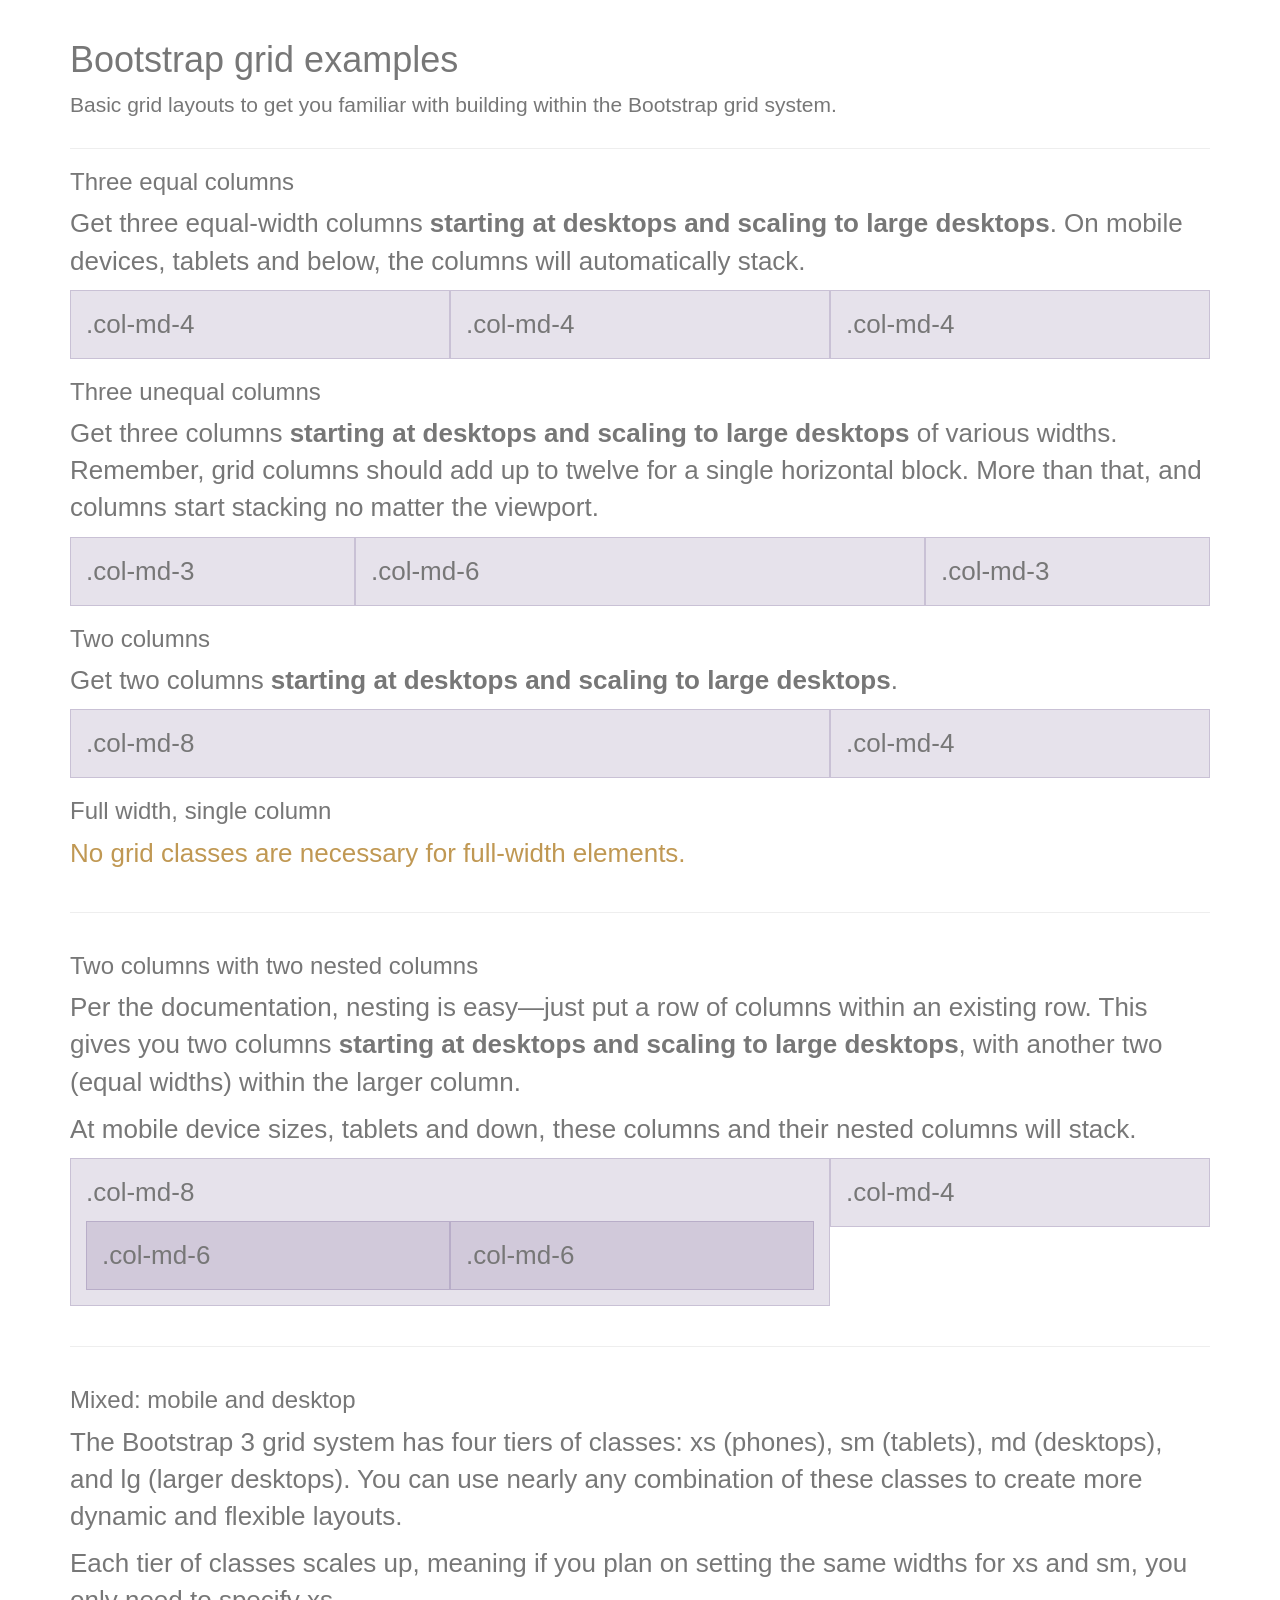
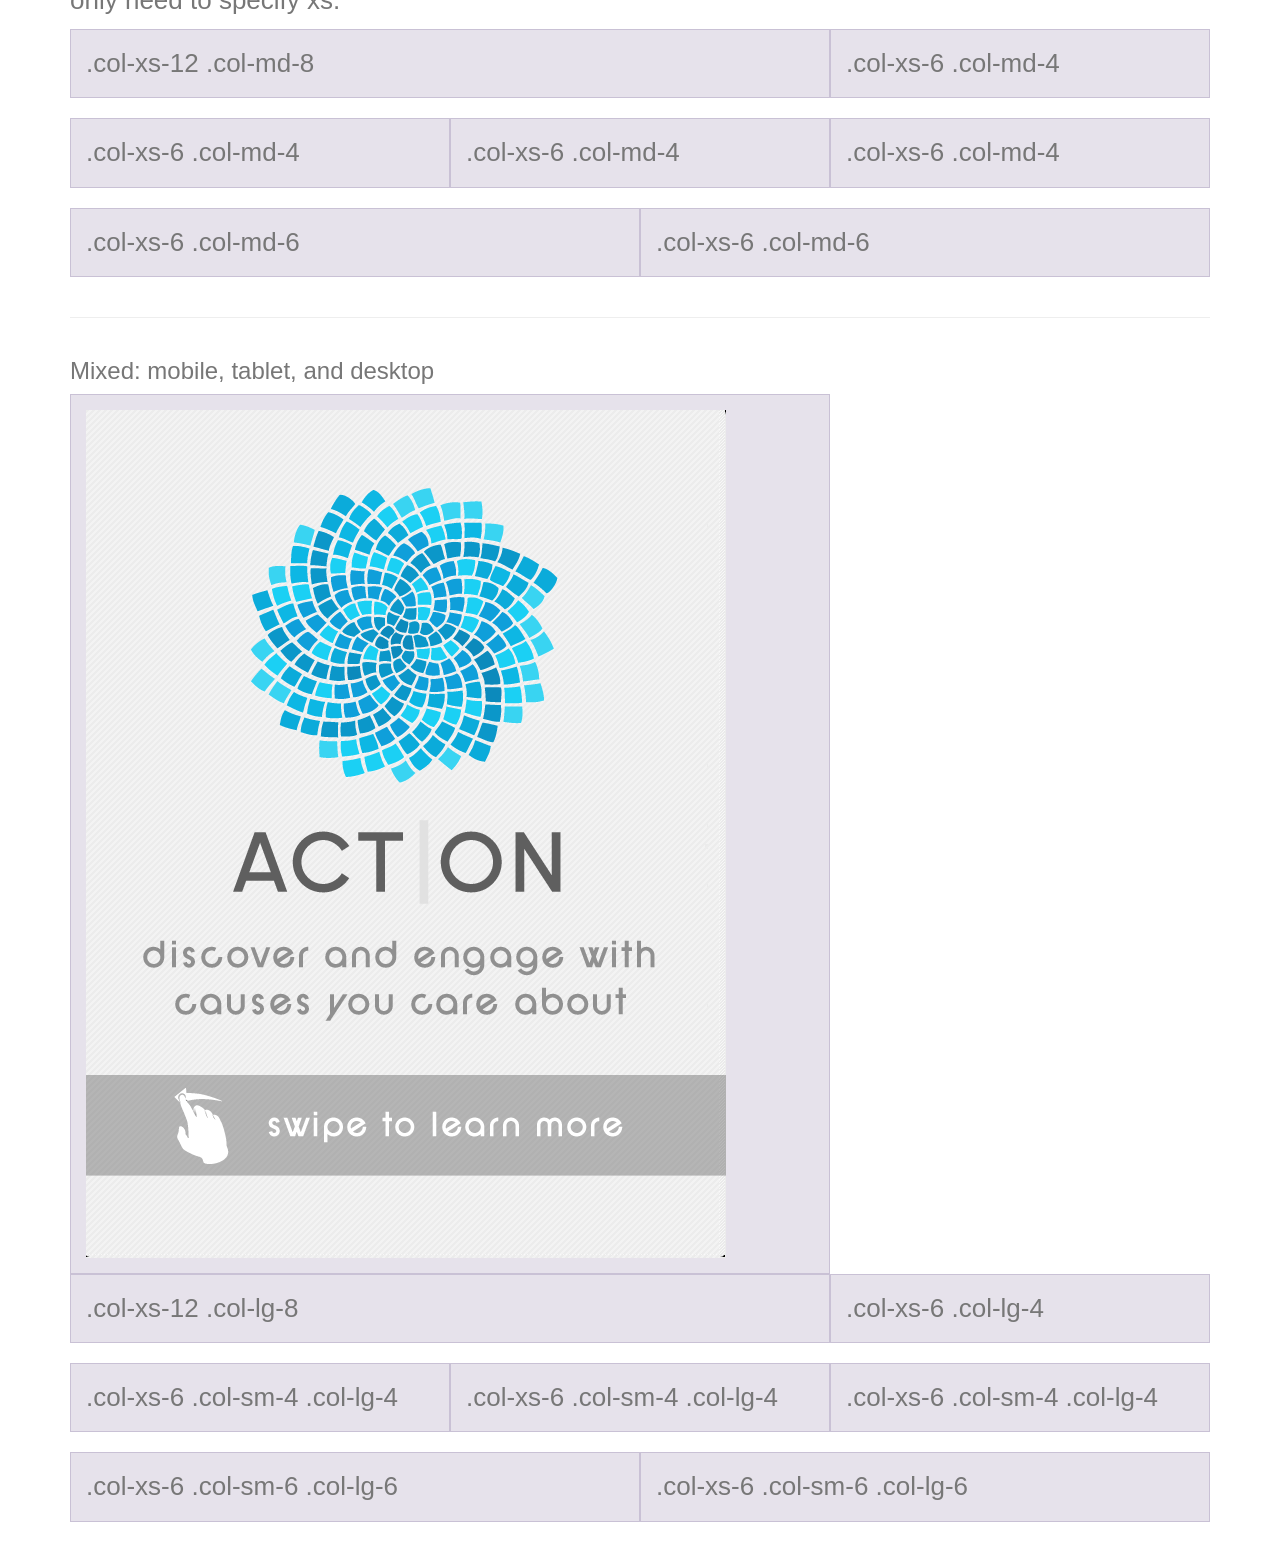
<file: web/test-mobile.html>
<!DOCTYPE html>
<html data-ng-app="actonApp">
<head>
	<title>ActOn! | Mobile Web App</title>

	<meta name="viewport" content="width=device-width, initial-scale=1.0">
	<meta charset="utf-8">

	<link rel="stylesheet" href="css/bootstrap.min.css"/>
	<link rel="stylesheet" href="css/bootstrap-theme.min.css"/>
	<link rel="stylesheet" href="css/mobile-nav.css">
	<link rel="stylesheet" href="css/main.css"/>

	<style>
		.container {
			padding-left:15px;
			padding-right:15px;
		}

		h4 {
			margin-top:25px;
		}

		.row {
			margin-bottom:20px;
		}

		.row .row {
			margin-top:10px;
			margin-bottom:0;
		}

		[class*="col-"] {
			padding-top:15px;
			padding-bottom:15px;
			background-color:#eee;
			border:1px solid #ddd;
			background-color:rgba(86, 61, 124, .15);
			border:1px solid rgba(86, 61, 124, .2);
		}

		hr {
			margin-top:40px;
			margin-bottom:40px;
		}
	</style>

</head>
<body>

<div class="container">

	<div class="page-header">
		<h1>Bootstrap grid examples</h1>

		<p class="lead">Basic grid layouts to get you familiar with building within the Bootstrap grid system.</p>
	</div>

	<h3>Three equal columns</h3>

	<p>Get three equal-width columns
		<strong>starting at desktops and scaling to large desktops</strong>. On mobile devices, tablets and below, the columns will automatically stack.
	</p>

	<div class="row">
		<div class="col-md-4">.col-md-4</div>
		<div class="col-md-4">.col-md-4</div>
		<div class="col-md-4">.col-md-4</div>
	</div>

	<h3>Three unequal columns</h3>

	<p>Get three columns
		<strong>starting at desktops and scaling to large desktops</strong> of various widths. Remember, grid columns should add up to twelve for a single horizontal block. More than that, and columns start stacking no matter the viewport.
	</p>

	<div class="row">
		<div class="col-md-3">.col-md-3</div>
		<div class="col-md-6">.col-md-6</div>
		<div class="col-md-3">.col-md-3</div>
	</div>

	<h3>Two columns</h3>

	<p>Get two columns <strong>starting at desktops and scaling to large desktops</strong>.</p>

	<div class="row">
		<div class="col-md-8">.col-md-8</div>
		<div class="col-md-4">.col-md-4</div>
	</div>

	<h3>Full width, single column</h3>

	<p class="text-warning">No grid classes are necessary for full-width elements.</p>

	<hr>

	<h3>Two columns with two nested columns</h3>

	<p>Per the documentation, nesting is easy—just put a row of columns within an existing row. This gives you two columns
		<strong>starting at desktops and scaling to large desktops</strong>, with another two (equal widths) within the larger column.
	</p>

	<p>At mobile device sizes, tablets and down, these columns and their nested columns will stack.</p>

	<div class="row">
		<div class="col-md-8">
			.col-md-8
			<div class="row">
				<div class="col-md-6">.col-md-6</div>
				<div class="col-md-6">.col-md-6</div>
			</div>
		</div>
		<div class="col-md-4">.col-md-4</div>
	</div>

	<hr>

	<h3>Mixed: mobile and desktop</h3>

	<p>The Bootstrap 3 grid system has four tiers of classes: xs (phones), sm (tablets), md (desktops), and lg (larger desktops). You can use nearly any combination of these classes to create more dynamic and flexible layouts.</p>

	<p>Each tier of classes scales up, meaning if you plan on setting the same widths for xs and sm, you only need to specify xs.</p>

	<div class="row">
		<div class="col-xs-12 col-md-8">.col-xs-12 .col-md-8</div>
		<div class="col-xs-6 col-md-4">.col-xs-6 .col-md-4</div>
	</div>
	<div class="row">
		<div class="col-xs-6 col-md-4">.col-xs-6 .col-md-4</div>
		<div class="col-xs-6 col-md-4">.col-xs-6 .col-md-4</div>
		<div class="col-xs-6 col-md-4">.col-xs-6 .col-md-4</div>
	</div>
	<div class="row">
		<div class="col-xs-6 col-md-6">.col-xs-6 .col-md-6</div>
		<div class="col-xs-6 col-md-6">.col-xs-6 .col-md-6</div>
	</div>

	<hr>

	<h3>Mixed: mobile, tablet, and desktop</h3>

	<p></p>

	<div class="row">
		<div class="col-xs-12 col-sm-8 col-lg-8"><img class="img-responsive" src="../images/Slide1@2x.png" border="0"/></div>
		<div class="col-xs-12 col-sm-8 col-lg-8">.col-xs-12 .col-lg-8</div>
		<div class="col-xs-6 col-sm-4 col-lg-4">.col-xs-6 .col-lg-4</div>
	</div>
	<div class="row">
		<div class="col-xs-6 col-sm-4 col-lg-4">.col-xs-6 .col-sm-4 .col-lg-4</div>
		<div class="col-xs-6 col-sm-4 col-lg-4">.col-xs-6 .col-sm-4 .col-lg-4</div>
		<div class="col-xs-6 col-sm-4 col-lg-4">.col-xs-6 .col-sm-4 .col-lg-4</div>
	</div>
	<div class="row">
		<div class="col-xs-6 col-sm-6 col-lg-6">.col-xs-6 .col-sm-6 .col-lg-6</div>
		<div class="col-xs-6 col-sm-6 col-lg-6">.col-xs-6 .col-sm-6 .col-lg-6</div>
	</div>

</div>
<!-- /container -->


<!-- Vendor Libs: jQuery only used for Bootstrap functionality -->
<script src="js/angular.min.js"></script>
<script src="js/jquery-1.10.2.min.js"></script>
<script src="js/mobile-nav.js"></script>

<!-- UI Libs -->
<script src="js/bootstrap.min.js"></script>

<!-- Helpers -->
<script src="js/helpers.js"></script>

<!-- App libs -->
<script src="app/app.js"></script>
<script src="app/controllers/MainController.js"></script>
<script src="app/controllers/HomeController.js"></script>
<script src="app/controllers/SigninActonController.js"></script>
<script src="app/models/User.js"></script>
<script src="app/models/Event.js"></script>
<script src="app/directives/tapDirective.js"></script>
</body>
</html>
</file>
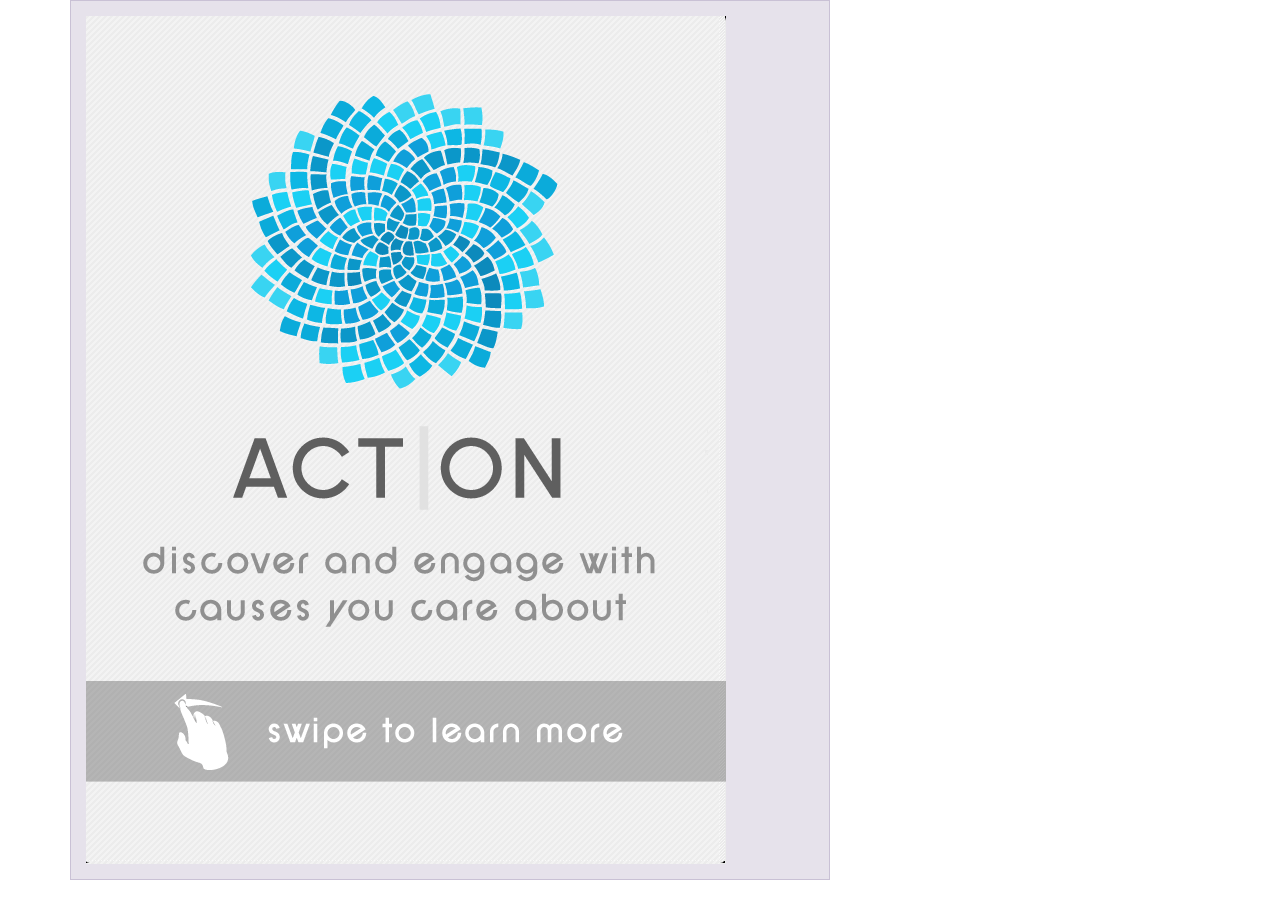
<file: web/test-mobile2.html>
<!DOCTYPE html>
<html data-ng-app="actonApp">
<head>
	<title>ActOn! | Mobile Web App</title>

	<meta name="viewport" content="width=device-width, initial-scale=1.0">
	<meta charset="utf-8">

	<link rel="stylesheet" href="css/bootstrap.min.css"/>
	<link rel="stylesheet" href="css/bootstrap-theme.min.css"/>
	<link rel="stylesheet" href="css/mobile-nav.css">
	<link rel="stylesheet" href="css/main.css"/>

	<style>
		.container {
			padding-left:15px;
			padding-right:15px;
		}

		h4 {
			margin-top:25px;
		}

		.row {
			margin-bottom:20px;
		}

		.row .row {
			margin-top:10px;
			margin-bottom:0;
		}

		[class*="col-"] {
			padding-top:15px;
			padding-bottom:15px;
			background-color:#eee;
			border:1px solid #ddd;
			background-color:rgba(86, 61, 124, .15);
			border:1px solid rgba(86, 61, 124, .2);
		}

		hr {
			margin-top:40px;
			margin-bottom:40px;
		}
	</style>

</head>
<body>

<div class="container">

	<div mobile-view="">
		<div class="page1" id="intro">
			<div class="row">
				<div class="col-xs-12 col-sm-8 col-lg-8"><img class="img-responsive" src="../images/Slide1@2x.png" border="0"/></div>
			</div>
		</div>
	</div>

</div>
<!-- /container -->


<!-- Vendor Libs: jQuery only used for Bootstrap functionality -->
<script src="js/angular.min.js"></script>
<script src="js/jquery-1.10.2.min.js"></script>
<script src="js/mobile-nav.js"></script>

<!-- UI Libs -->
<script src="js/bootstrap.min.js"></script>

<!-- Helpers -->
<script src="js/helpers.js"></script>

<!-- App libs -->
<script src="app/app.js"></script>
<script src="app/controllers/MainController.js"></script>
<script src="app/controllers/HomeController.js"></script>
<script src="app/controllers/SigninActonController.js"></script>
<script src="app/models/User.js"></script>
<script src="app/models/Event.js"></script>
<script src="app/directives/tapDirective.js"></script>
</body>
</html>
</file>
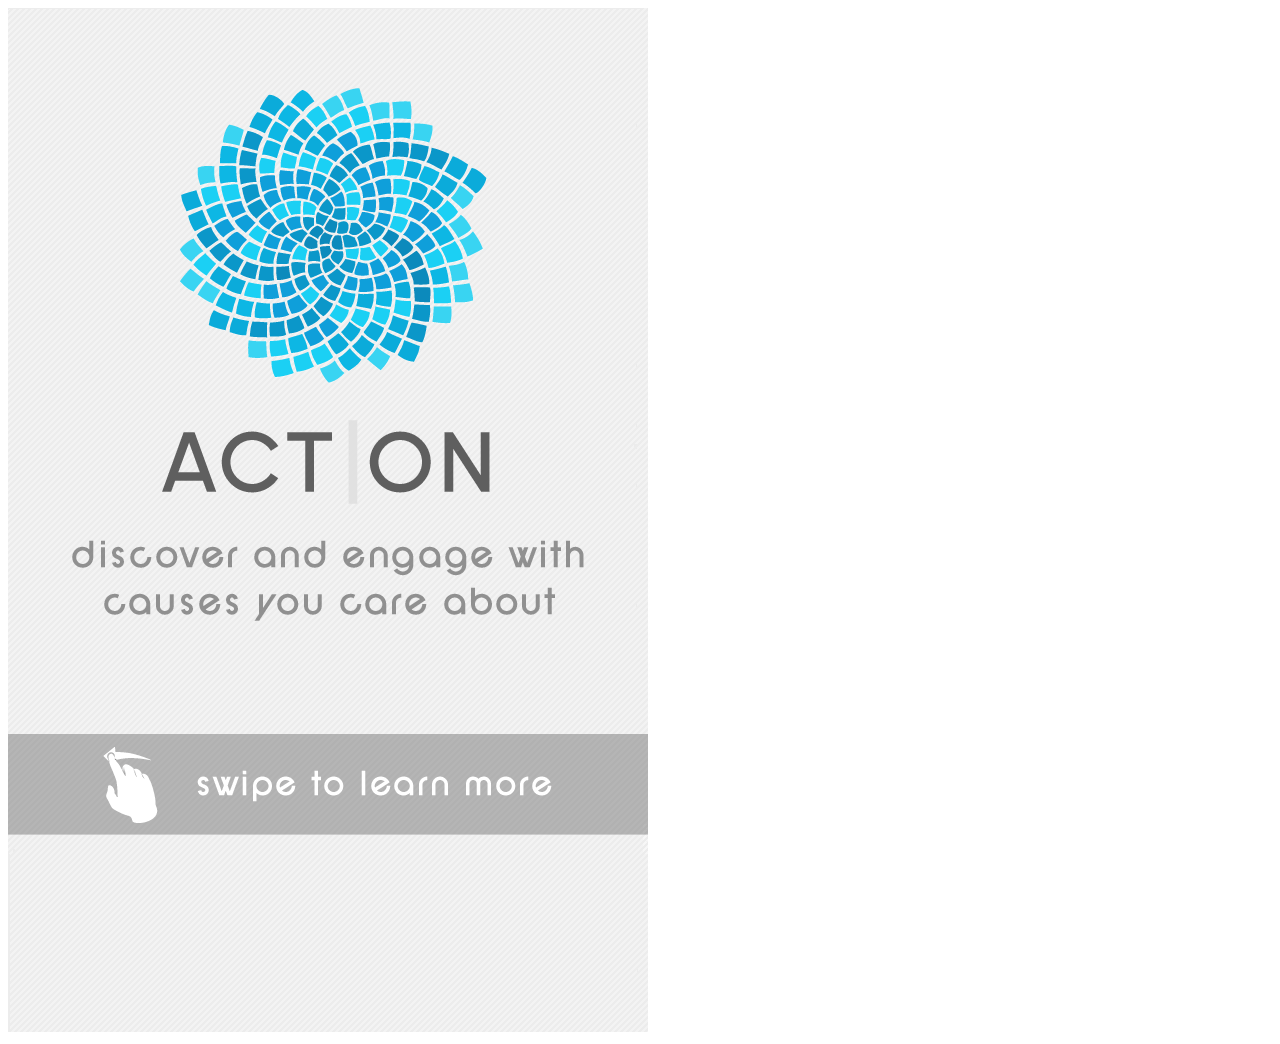
<file: web/_tests/unselectable.html>
<!DOCTYPE html>
<html>
<head>
<title></title>
<meta name="description" content=""/>
<meta name="keywords" content=""/>
<meta name="author" content=""/>
<meta charset="UTF-8"/>

<script type="text/javascript" src="../js/jquery-1.10.2.min.js"></script>

<style>
.unselectable {
	-webkit-user-select: none; /* Safari, Chrome */
	-khtml-user-select: none; /* Konqueror */
	-moz-user-select: none; /* Firefox */
	-ms-user-select: none; /* IE */
	user-select: none; /* CSS3 */
}
</style>

<script>
	$(document).ready(function(){
		$('img').on('dragstart', function(){
			return false;
		});
	});
</script>

</head>
<body>

<div><img class="unselectable" src="/images/Slide1-568h@2x.png" border="0"/></div>

</body>
</html>
</file>
<file: web/css/mobile-nav.css>
/* Prefix all pages with mb- for no collisions */

/* Page class for all mobile pages */
.mb-page {
  position: absolute;
  width: 100%;
  height: 100%;
  -webkit-backface-visibility: none;
}

/* 
 * Slide
 * slide pages horizontally
 */
@-webkit-keyframes slideInFromRight {
  0% { -webkit-transform: translate3d(100%, 0, 0); }
  100% { -webkit-transform: translate3d(0, 0, 0); }
}
@-webkit-keyframes slideOutToRight {
  0% { -webkit-transform: translate3d(0, 0, 0); }
  100% { -webkit-transform: translate3d(100%, 0, 0); }
}
@-webkit-keyframes slideInFromLeft {
  0% { -webkit-transform: translate3d(-100%,0,0); }
  100% { -webkit-transform: translate3d(0, 0, 0); }
}
@-webkit-keyframes slideOutToLeft {
  0% { -webkit-transform: translate3d(0,0,0); }
  100% { -webkit-transform: translate3d(-100%, 0, 0); }
}
@keyframes slideInFromRight {
  0% { transform: translate3d(100%, 0, 0); }
  100% { transform: translate3d(0, 0, 0); }
}
@keyframes slideOutToRight {
  0% { transform: translate3d(0, 0, 0); }
  100% { transform: translate3d(100%, 0, 0); }
}
@keyframes slideInFromLeft {
  0% { transform: translate3d(-100%,0,0); }
  100% { transform: translate3d(0, 0, 0); }
}
@keyframes slideOutToLeft {
  0% { transform: translate3d(0,0,0); }
  100% { transform: translate3d(-100%, 0, 0); }
}

.mb-slide {
  -webkit-animation-duration: 0.3s;
  -webkit-animation-timing-function: ease;
  animation-duration: 0.3s;
  animation-timing-function: ease;
}
.mb-slide.mb-in {
  -webkit-animation-name: slideInFromRight;
  animation-name: slideInFromRight;
}
.mb-slide.mb-in.mb-reverse {
  -webkit-animation-name: slideOutToRight;
  -webkit-transform: translate3d(100%, 0, 0);
  animation-name: slideOutToRight;
  transform: translate3d(100%, 0, 0);
}
.mb-slide.mb-out {
  -webkit-animation-name: slideOutToLeft;
  -webkit-transform: translate3d(-100%, 0, 0);
  animation-name: slideOutToLeft;
  transform: translate3d(-100%, 0, 0);
}
.mb-slide.mb-out.mb-reverse {
  -webkit-animation-name: slideInFromLeft;
  animation-name: slideInFromLeft;
}

/*
 * Slide up and down - like modal, but exiting page is animated too.
 */

@-webkit-keyframes slideInFromTop {
  0% { -webkit-transform: translate3d(0, 100%, 0); }
  100% { -webkit-transform: translate3d(0, 0, 0); }
}
@-webkit-keyframes slideOutToTop {
  0% { -webkit-transform: translate3d(0, 0, 0); }
  100% { -webkit-transform: translate3d(0, 100%, 0); }
}
@-webkit-keyframes slideInFromBottom {
  0% { -webkit-transform: translate3d(0,-100%,0); }
  100% { -webkit-transform: translate3d(0, 0, 0); }
}
@-webkit-keyframes slideOutToBottom {
  0% { -webkit-transform: translate3d(0,0,0); }
  100% { -webkit-transform: translate3d(0, -100%, 0); }
}
@keyframes slideInFromTop {
  0% { transform: translate3d(0, 100%, 0); }
  100% { transform: translate3d(0, 0, 0); }
}
@keyframes slideOutToTop {
  0% { transform: translate3d(0, 0, 0); }
  100% { transform: translate3d(0, 100%, 0); }
}
@keyframes slideInFromBottom {
  0% { transform: translate3d(0,-100%,0); }
  100% { transform: translate3d(0, 0, 0); }
}
@keyframes slideOutToBottom {
  0% { transform: translate3d(0,0,0); }
  100% { transform: translate3d(0, -100%, 0); }
}

.mb-slide-up {
  -webkit-animation-duration: 0.3s;
  -webkit-animation-timing-function: ease;
  animation-duration: 0.3s;
  animation-timing-function: ease;
}
.mb-slide-up.mb-in {
  -webkit-animation-name: slideInFromTop;
  animation-name: slideInFromTop;
}
.mb-slide-up.mb-in.reverse {
  -webkit-animation-name: slideOutToTop;
  -webkit-transform: translate3d(0,-100%,0);
  animation-name: slideOutToTop;
  transform: translate3d(0,-100%,0);
}
.mb-slide-up.mb-out {
  -webkit-animation-name: slideOutToBottom;
  -webkit-transform: translate3d(0,100%,0);
  animation-name: slideOutToBottom;
  transform: translate3d(0,100%,0);
}
.mb-slide-up.mb-out.reverse {
  -webkit-animation-name: slideInFromBottom;
  animation-name: slideInFromBottom;
}


/*
 * Modal!
 * slide a page in from the bottom onto a page
 */
@-webkit-keyframes modalUp {
  0% { -webkit-transform: translate3d(0, 100%, 0); }
  100% { -webkit-transform: translate3d(0, 0, 0); }
}
@-webkit-keyframes modalDown {
  0% { -webkit-transform: translate3d(0, 0, 0); }
  100% { -webkit-transform: translate3d(0, 100%, 0); }
}
@keyframes modalUp {
  0% { transform: translate3d(0, 100%, 0); }
  100% { transform: translate3d(0, 0, 0); }
}
@keyframes modalDown {
  0% { transform: translate3d(0, 0, 0); }
  100% { transform: translate3d(0, 100%, 0); }
}
.mb-modal {
  z-index: 10;
  -webkit-animation-duration: 0.4s;
  animation-duration: 0.4s;
}
.mb-modal.mb-in,
.mb-modal.mb-out.mb-reverse {
  -webkit-animation-name: modalUp;
  animation-name: modalUp;
}
.mb-modal.mb-in.mb-reverse,
.mb-modal.mb-out {
  z-index: 9; /* Lower than modal-in */
  -webkit-animation-name: modalDown;
  -webkit-transform: translate3d(0, 100%, 0);
  animation-name: modalDown;
  transform: translate3d(0, 100%, 0);
}
</file>
<file: web/css/main.css>
html,
body {
	font-size:26px;
	color:#777777;
}
a {
	cursor:pointer;
}
.unselectable {
    -webkit-user-select: none; /* Safari, Chrome */
    -khtml-user-select: none; /* Konqueror */
    -moz-user-select: none; /* Firefox */
    -ms-user-select: none; /* IE */
    user-select: none; /* CSS3 */
}
.page {
	position:relative;
	width:100%;
	min-width:640px;
	height:100%;
	min-height:1136px;
	text-align:center;
	background:url("../images/diagonalTextureTile.png") repeat #FFFFFF;
}
.page.dark {
	background:#111111;
}
.page.light {
	background-color:#FFFFFF;
}
.clear {
	clear:both;
}
.f-left {
	float:left;
}
.f-right {
	float:right;
}
.row {
	margin-left:0px; /*override*/
	margin-right:0px; /*override*/
}
.content {
	display:inline-block;
	text-align:center;
	width:640px;
	/*height:100%;
	min-height:1136px;*/
}
.content-box {
	margin:30px;
}
#intro.page {
	/* empty */
}
#intro .footer {
	position:absolute;
	bottom:0;
	/*display:block;*/
	min-width:640px;
	width:100%;
	height:110px;
	line-height:110px;
	text-align:center;
	/*background:url("../images/bgNavbar.jpg") repeat-x #000000;*/
	background-image :-o-linear-gradient(top, #555555, #282828); /* Opera 11.10-12.00 */
	background:-webkit-gradient(linear, left top, left bottom, color-stop(0.0, #555555),color-stop(0.6, #282828));
	background:-moz-linear-gradient(top center, #555555, #282828 60%);
}
#intro .footer-nav {
	position:relative;
	display:inline-block;
	width:640px;
}
#intro .footer-section.left {
	position:absolute;
	top:0;
	left:70px;
	z-index:100;
}
#intro .footer-section.right {
	position:absolute;
	top:0;
	right:70px;
	z-index:100;
}
#intro .footer-section.center {
	position:relative;
	margin-left:15px;
	z-index:0;
}
#signin.page,
#signin-acton.page,
#register.page,
#register-acton.page
#forgot-password.page {
	background:#E7E7E7;
}
#signin .header,
#signin-acton .header,
#register .header,
#register-acton .header,
#forgot-password .header {
	position:relative;
	height:140px;
	width:100%;
	min-width:640px;
	z-index:1100;
}
#signin .header-nav,
#signin-acton .header-nav,
#register .header-nav,
#register-acton .header-nav,
#forgot-password .header-nav {
	position:relative;
	width:100%;
	height:140px;
	line-height:140px;
	text-align:center;
}
#signin .header-section.left,
#signin-acton .header-section.left,
#register .header-section.left,
#register-acton .header-section.left,
#forgot-password .header-section.left {
	position:absolute;
	top:0;
	left:22px;
	z-index:100;
}
#signin .header-section.right,
#signin-acton .header-section.right,
#register .header-section.right,
#register-acton .header-section.right,
#forgot-password .header-section.right {
	position:absolute;
	top:0;
	right:22px;
	z-index:100;
}
#signin .header-section.center,
#signin-acton .header-section.center,
#register .header-section.center,
#register-acton .header-section.center,
#forgot-password .header-section.center {
	position:relative;
	z-index:0;
}
#signin .content .row,
#signin-acton .content .row,
#register .content .row,
#register-acton .content .row,
#forgot-password .content .row {
	margin-bottom:30px;
}
#signin .content .text,
#register .content .text {
	font-size:28px;
}
#signin-acton .content,
#register-acton .content,
#forgot-password .content {
	padding-top:40px;
}
.signin-divider {
	position:relative;
	display:inline-block;
	width:565px;
}
.signin-divider .left {
	position:absolute;
	left:0;
}
.signin-divider .right {
	position:absolute;
	right:0;
}
.signin-divider .center {
	position:relative;
}
.signin-section .row {
	margin:40px 0;
}

.signin-section {
	padding:40px 20px;
	background:url("../images/diagonalTextureTile.png") repeat #FFFFFF;
}
#home .header,
#event .header {
	position:fixed;
	height:86px;
	width:100%;
	min-width:640px;
	background:#000000;
	border-bottom:1px solid #a3a3a3;
	z-index:1000;
}
#home .content {
	margin-top:86px;
	margin-bottom:170px;
}
#event .subheader {
	position:fixed;
	width:100%;
	min-width:640px;
	top:86px;
	height:82px;
	line-height:82px;
	border-bottom:3px solid #aaaaaa;
	background-color:#d9d9d9;
	z-index:1000;
}
#event .content {
	position:relative;
	top:160px;
	background-color:#FFFFFF;
	z-index:100;
}
#event .subheader-box {
	text-align:left;
	color:#000000;
	padding:0 20px;
}

#profile .header {
	position:relative;
	height:86px;
	width:100%;
	min-width:640px;
	background:#111111;
}
.header {
	position:relative;
	height:86px;
	width:100%;
	min-width:640px;
	background:#111111;
	border-bottom:1px solid #777777;
}
.header-nav {
	position:relative;
	border-radius:10px;
	width:100%;
	height:85px;
	line-height:85px;
	text-align:center;
	/*background:url("../images/bgNavbar.jpg") repeat-x #000000;*/
	background-image:-o-linear-gradient(top, #555555, #282828); /* Opera 11.10-12.00 */
	background:-webkit-gradient(linear, left top, left bottom, color-stop(0.0, #555555),color-stop(0.6, #282828));
	background:-moz-linear-gradient(top center, #555555, #282828 60%);
}
.header-nav {
	position:relative;
	width:100%;
	height:85px;
	line-height:85px;
	text-align:center;
}
#home .header-section.left {
	position:absolute;
	top:0;
	left:22px;
	z-index:100;
}
#home .header-section.right {
	position:absolute;
	top:0;
	right:22px;
	z-index:100;
}
#home .header-section.center {
	position:relative;
	z-index:0;
	color:#999999;
}
#profile .header-section.left {
	position:absolute;
	top:0;
	left:22px;
	z-index:100;
}
#profile .header-section.right {
	position:absolute;
	top:0;
	right:22px;
	z-index:100;
}
#profile .header-section.center {
	position:relative;
	margin-left:15px;
	z-index:0;
	color:#999999;
}
.header-section-filter.left {
	position:absolute;
	top:0;
	left:22px;
	z-index:100;
	font-size:32px;
	color:#FFFFFF;
}
.header-section-filter a {
	color:#FFFFFF;
	font-size:32px;
	font-weight:bold;
}
.header-section-profile.right,
.header-section-filter.right {
	position:absolute;
	top:0;
	right:22px;
	z-index:100;
}
.header-section-profile.left,
.header-section-filter.left {
	position:absolute;
	top:0;
	left:22px;
	z-index:100;
}
.header-section-profile.center,
.header-section-filter.center {
	position:relative;
	margin-left:15px;
	z-index:0;
	color:#FFFFFF;
	font-size:32px;
	font-weight:bold;
}
.content.left {
	display:inline-block;
	text-align:left;
	width:100%;
	min-width:640px;
	/*height:100%;
	min-height:1136px;*/
}
.row.left {
	text-align:left;
}
.content.dark {
	background:#111111;
}
.row .text {
	text-align:left;
	margin:2px 20px;
}
.tcenter {
	text-align:center;
}

/**** channel box ****/
.channel-box {
	cursor:pointer;
	display:inline-block;
	width:100%;
	padding:10px;
	text-align:left;
	border-right:3px solid #CCCCCC;
	border-bottom:3px solid #CCCCCC;
	border-left:3px solid #CCCCCC;
}
.channel-icon {
	display:inline-block;
	float:left;
	padding:10px 20px;
}
.channel-name {
	color:#555555;
	font-size:24px;
	text-align:left;
	display:inline-block;
	padding:50px 20px;
}


/**** event box ****/
.event-box {
	position:relative;
	display:inline-block;
	width:620px;
	margin:10px;
	box-shadow:0px 0px 4px rgba(0, 0, 0, 0.60);
	-moz-box-shadow:0px 0px 4px rgba(0, 0, 0, 0.60);
	-webkit-box-shadow:0px 0px 4px rgba(0, 0, 0, 0.60)
}
.event-box-event {
	cursor: pointer;
	background-color:#FFFFFF;
	z-index:10;
}
.event-row.bottom {
	position:absolute;
	bottom:0;
	width:100%;
}
.event-box.size-lg {
	height:585px;
}
.event-box.size-lg .event-box-event {
	width: 100%;
	height:585px;
	position:absolute;
}
.event-box.size-sm {
	height:205px;
}
.event-box.size-sm .event-box-event {
	width: 100%;
	height:205px;
	position:absolute;
}
.event-box .event-banner {
	width:620px;
	max-height:400px;
	overflow:hidden;
}
.event-box.size-lg .event-banner img {
	width:620px;
}
.event-box.size-sm .event-icon img {
	width:125px;
}
.event-content {
	padding: 10px 20px;
}
.event-box.size-sm .event-icon {
	display:inline-block;
	float:left;
	width:125px;
	padding:10px 20px;
}
.event-box.size-sm .event-content {
	display:inline-block;
	width:455px;
}
.event-content.size-span2 {
	height:150px;
}
.event-title {
	color:#000000;
	font-size:26px;
	font-weight:bold;
	text-align:left;
}
.event-text {
	color:#555555;
	font-size:24px;
	text-align:left;
}
.event-button {
	background-color:#008cb7;
	color:#FFFFFF;
}
.event-hero {
	padding:10px 0 25px 0;
}
.event-hero img {
	width:615px;
	box-shadow:0px 0px 4px rgba(0, 0, 0, 0.60);
	-moz-box-shadow:0px 0px 4px rgba(0, 0, 0, 0.60);
	-webkit-box-shadow:0px 0px 4px rgba(0, 0, 0, 0.60);
}
.event-date {
	color:#555555;
	font-size:20px;
	text-align:left;
}
.event-description {
	color:#111111;
	font-size:24px;
	text-align:left;
}
.event-suggestion {
	color:#111111;
	font-size:24px;
	font-weight:bold;
	text-align:left;
	padding-bottom:80px;
}
#event .content {
	padding: 20px;
}

.event-box-nav {
	width:100%;
	height:100%;
	position:absolute;
	z-index:5;
	text-align:center;
}

/**** forms ****/
select {
	font-size:30px;
	width:577px;
	height:90px;
	padding:20px;
	color:#7F7F7F;
}
textarea {
	width:560px;
	height:220px;
	border-radius:5px;
}
input {
	color:#7f7f7f;
	font-size:30px;
	border-radius:10px;
	padding:10px;
}
input.signin-email,
input.signin-password,
input.reg-email,
input.reg-password,
input.reg-firstName,
input.reg-lastName,
input.forgotPassword-email {
	border:none;
	width:604px;
	height:90px;
	padding-left:35px;
}
input.field {
	border:none;
	width:577px;
	height:90px;
	padding-left:35px;
}
input.signin-email,
input.reg-firstName,
input.reg-email {
	background:url("../images/inputBkgTop@2x.png") no-repeat right top;
}
input.signin-password,
input.reg-lastName,
input.reg-password {
	background:url("../images/inputBkgBtm@2x.png") no-repeat right top;
}
input.forgotPassword-email {
	background:url("../images/inputBkgSingle@2x.png") no-repeat right top;
}
input.field {
	background:url("../images/inputBkgSingleShort@2x.png") no-repeat right top;
}
.inputBtn {
	width:550px;
	height:78px;
	margin:50px 0;
	background:#1888c7;
	border-radius:10px;
	color:#CCCCCC;
	border:none;
	font-size:34px;
	text-shadow:2px -2px #676767;
}
.label1 {
	margin:20px 0;
	font-size:32px;
	color:#cccccc;
}
.footer-menu {
	position:fixed;
	width:100%;
	bottom:0;
	text-align:center;
	z-index:1000;
}
#event .footer-menu-box {
	width:640px;
	text-align:center;
	display: inline-block;
	margin-bottom: -10px;
}
#event .footer-menu-button {
	/*empty*/
}
#event .footer-menu-button.left {
	float:left;
	border-radius:0 0 0 10px;
	border-top:3px solid #cbcbcb;
	border-right:none;
	border-bottom:3px solid #cbcbcb;
	border-left:3px solid #cbcbcb;
	padding:20px 0px;
	background-color:#eef0f2;
	cursor:pointer;
	width:200px;
	margin-top: 17px;
	color:#414141;
}
#event .footer-menu-button.right {
	float:left;
	border-radius:0 0 10px 0;
	border-top:3px solid #cbcbcb;
	border-right:3px solid #cbcbcb;
	border-bottom:3px solid #cbcbcb;
	border-left:none;
	padding:20px 0px;
	background-color:#eef0f2;
	cursor:pointer;
	width:200px;
	margin-top: 17px;
	color:#414141;
}
#event .footer-menu-button.center {
	float:left;
	border-radius:10px 10px 0 0;
	border-top:3px solid #003d68;
	border-right:3px solid #003d68;
	border-bottom:3px solid #003d68;
	border-left:3px solid #003d68;
	padding:20px 0px;
	background-color:#0f69aa;
	cursor:pointer;
	width:240px;
	height:100px;
	color:#FFFFFF;
}

/**** menus ****/
ul.pmenu-main {
	list-style-type:none;
	margin:0;
	padding:0;
	width:100%;
}
ul.event-menu {
	list-style-type:none;
	margin:0;
	padding:0;
	display: inline-block;
}
.event-box.size-lg ul.event-menu {
	margin:290px 0;
}
.event-box.size-sm ul.event-menu {
	margin:100px 0;
}
ul.pmenu-main li {
	text-transform:uppercase;
	background:#111111;
	padding:16px;
	font-size:24px;
	color:#3578bd;
	border-bottom:1px solid #5e5f61;
}
ul.event-menu li {
	cursor:pointer;
	padding:30px;
	float:left;
	margin: 0 20px;
}
ul.pmenu-sub {
	list-style-type:none;
	margin:0;
	padding:0;
}
ul.pmenu-sub li {
	text-transform:none;
	background-color:#000000;
	padding:18px 20px 20px 100px;
	font-size:30px;
	color:#FFFFFF;
	border-bottom:1px solid #5e5f61;
	background-repeat: no-repeat;
	background-position: 24px 50%;
}
ul.pmenu-sub li.no-icon {
	padding:18px 20px 20px 25px;
}
/**** Profile Icons ****/
ul.pmenu-sub li.myinfo {
	background-image: url("../images/profileIcon64.png");
}
ul.pmenu-sub li.settings {
	background-image: url("../images/settingIcon64.png");
}
ul.pmenu-sub li.mybeni {
	background-image: url("../images/dashboardIcon64.png");
}
ul.pmenu-sub li.logout {
	background-image: url("../images/logoutIcon64.png");
}
ul.pmenu-sub li.saved {
	background-image: url("../images/favoritesIcon64.png");
}
ul.pmenu-sub li.history {
	background-image: url("../images/historyIcon64.png");
}
ul.pmenu-sub li.trash {
	background-image: url("../images/sample/test-profileicon.png");
}
ul.pmenu-sub li.tutorial {
	background-image: url("../images/tutorialIcon64.png");
}
ul.pmenu-sub li.givefeedback {
	background-image: url("../images/feedbackIcon64.png");
}
ul.pmenu-sub li.search {
	background-image: url("../images/sample/test-profileicon.png");
}
ul.pmenu-sub li.added {
	background-image: url("../images/sample/test-profileicon.png");
}
ul.pmenu-sub li.organizations {
	background-image: url("../images/sample/test-profileicon.png");
}
ul.pmenu-sub li.interests {
	background-image: url("../images/sample/test-profileicon.png");
}
li.last {
	border-bottom:none !important;
}
ul.pmenu-sub li a {
	color:#FFFFFF;
}
/**** Events Icons ****/
ul.event-menu li.etrash {
	background-image: url("../images/trashCan@2x.png");
	background-repeat:no-repeat;
}
ul.event-menu li.eshare {
	background-image: url("../images/sample/test-profileicon.png");
	background-repeat:no-repeat;
}
ul.event-menu li.efav {
	background-image: url("../images/favoriteIcon@2x.png");
	background-repeat:no-repeat;
}
ul.event-menu li.erateminus {
	background-image: url("../images/thumbDown@2x.png");
	background-repeat:no-repeat;
}
ul.event-menu li.erateplus {
	background-image: url("../images/thumbUp@2x.png");
	background-repeat:no-repeat;
}

/**** @@@@ MODALS @@@@ ****/

/**** Modal Options ****/
.modal-options {
	position:absolute;
	top:80px;
	right:10px;
	width:400px;
	border-radius:2px;
	border:4px solid #555555;
	z-index:1000;
	display:none;
}
.modal-options .title {
	padding:20px;
	color:#FFFFFF;
	font-size: 32px;
	font-weight: bold;
	background-image:-o-linear-gradient(top, #555555, #282828); /* Opera 11.10-12.00 */
	background:-webkit-gradient(linear, left top, left bottom, color-stop(0.0, #555555),color-stop(0.6, #282828));
	background:-moz-linear-gradient(top center, #555555, #282828 60%);
}
.modal-options ul.menu {
	list-style-type:none;
	margin:0;
	padding:0;
}
.modal-options ul.menu li {
	text-align:left;
	background:#FFFFFF;
	height:80px;
	padding:16px;
	font-size:30px;
	font-weight:bold;
	color:#555555;
	border-bottom:1px solid #CCCCCC;
}
.modal-options ul.menu li a {
	color:#555555;
}

/**** Modal Submenu ****/
.modal-submenu {
	position:fixed;
	bottom:5px;
	left:5px;
	width:620px;
	border-radius:4px;
	border:4px solid #555555;
	z-index:1100;
	display:none;
}
.modal-submenu ul.menu {
	list-style-type:none;
	margin:0;
	padding:0;
}
.modal-submenu ul.menu li {
	background:#FFFFFF;
	height:80px;
	padding:16px;
	font-size:30px;
	color:#777777;
	border-bottom:1px solid #CCCCCC;
}
.modal-submenu ul.menu li.cancel {
	font-weight:bold;
}
.modal-submenu ul.menu li a {

}

/**** Modal Email ****/
.modal-email {
	color:#000000;
	background-color:#CCCCCC;
	position:fixed;
	bottom:150px;
	left:70px;
	width:500px;
	border-radius:10px;
	border:2px solid #555555;
	z-index:1100;
	display:none;
	box-shadow:0px 0px 4px rgba(0, 0, 0, 0.60);
	-moz-box-shadow:0px 0px 4px rgba(0, 0, 0, 0.60);
	-webkit-box-shadow:0px 0px 4px rgba(0, 0, 0, 0.60);
}
.modal-email .inputBtn {
	width:40%;
	color:#FFFFFF;
}
.modal-email .title {
	font-size:30px;
	font-weight:bold;
	padding:20px;
}
.modal-email .email-content {
	font-size:26px;
	padding:20px 20px 0 20px;
}

/**** Carousel ****/
#carousel, #carousel ul, #carousel li {
	width:640px;
	height:1024px;
	padding:0;
	margin:0;
	position:relative;
}

.carousel-cover {
	width:640px;
	height:1024px;
	padding:0;
	margin:0;
	position:absolute;
	z-index:200;
}

#carousel {
	/*background: silver;*/
	overflow:hidden;
	width:100%;
	-webkit-backface-visibility:hidden;
	-webkit-transform:translate3d(0, 0, 0) scale3d(1, 1, 1);
	-webkit-transform-style:preserve-3d;
}

#carousel ul.animate {
	-webkit-transition:all .3s;
	-moz-transition:all .3s;
	-o-transition:all .3s;
	transition:all .3s;
}

#carousel ul {
	transform:translate3d(0%, 0, 0) scale3d(1, 1, 1);
	-o-transform:translate3d(0%, 0, 0) scale3d(1, 1, 1);
	-ms-transform:translate3d(0%, 0, 0) scale3d(1, 1, 1);
	-moz-transform:translate3d(0%, 0, 0) scale3d(1, 1, 1);
	-webkit-transform:translate3d(0%, 0, 0) scale3d(1, 1, 1);
	overflow:hidden;
	-webkit-backface-visibility:hidden;
	-webkit-transform-style:preserve-3d;
}

#carousel ul {
	-webkit-box-shadow:0 0 20px rgba(0, 0, 0, .2);
	box-shadow:0 0 20px rgba(0, 0, 0, .2);
	position:relative;
}

#carousel li {
	float:left;
	overflow:hidden;
	-webkit-transform-style:preserve-3d;
	-webkit-transform:translate3d(0, 0, 0);
	z-index:100;
}

#carousel li h2 {
	color:#fff;
	font-size:30px;
	text-align:center;
	position:absolute;
	top:40%;
	left:0;
	width:100%;
	text-shadow:-1px -1px 0 rgba(0, 0, 0, .2);
}
/*#carousel li.pane1 { background: #42d692; }
#carousel li.pane2 { background: #4986e7; }
#carousel li.pane3 { background: #d06b64; }
#carousel li.pane4 { background: #cd74e6; }
#carousel li.pane5 { background: #9fe1e7; }*/

/**** Fav Bar ****/
.favbar {
	position:fixed;
	overflow:hidden;
	bottom:0;
	background:#CCCCCC;
	width:100%;
	height:160px;
	box-shadow:0px 0px 4px rgba(0, 0, 0, 0.60);
	-moz-box-shadow:0px 0px 4px rgba(0, 0, 0, 0.60);
	-webkit-box-shadow:0px 0px 4px rgba(0, 0, 0, 0.60);
	z-index:1000;
}
.favbar .viewport {
	height:160px;
	overflow:hidden;
	position:relative;
}
.favbar .box {
	height:160px;
	position:absolute;
}
.favbar ul.menu {
	position:relative;
	list-style-type:none;
	white-space:nowrap;
}
.favbar ul.menu li {
	cursor:pointer;
	display:inline-block;
	margin:20px;
}

#sidebar {
    float:right;


    margin:0;
    width:50%;
    padding:19px;
    margin-top: 84px;
    margin-bottom: 20px;


}

#main {
    float:left;
    width:50%;
    padding:19px;
    margin-bottom: 20px;
    margin-top: 84px;

}
</file>
